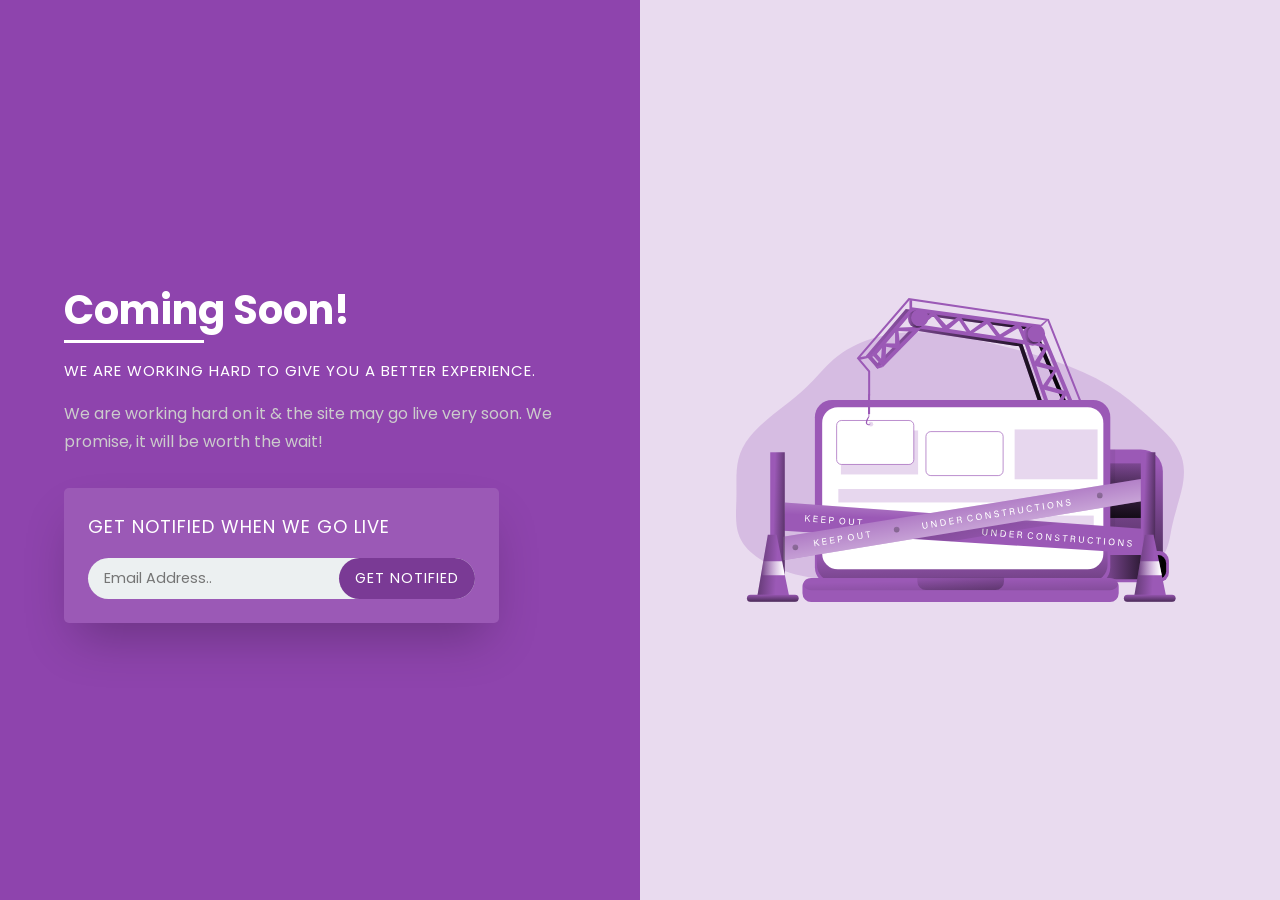
<file: COMING SOON/coming-soon/index.html>
<!DOCTYPE html>
<html lang="en">
<head>
    <meta charset="UTF-8">
    <meta name="viewport" content="width=device-width, initial-scale=1.0">
    <link rel="stylesheet" href="style.css">
    <link href="https://fonts.googleapis.com/css?family=Poppins:400,600&display=swap" rel="stylesheet">
    <title>Coming Soon</title>
</head>
<body>
    <div class="uc__wrapper">
        <div class="uc__details">
            <h1 class="title">Coming Soon!</h1>
            <h3 class="intro">
                We are working hard to give you a better experience.
            </h3>
            <p class="uc__description">
                We are working hard on it & the site may go live very soon. We promise, it will be worth the wait!
            </p>
            <div class="uc__subscribe">
                <h3>Get Notified When We Go Live</h3>
                <div class="uc__form">
                    <form action="#">
                        <input type="email" class="email" placeholder="Email Address..">
                        <input type="submit" class="submit" value="Get Notified">
                    </form>
                </div>
            </div>
        </div>
        <div class="uc__art">
            <img src="under_construction.svg" alt="">
        </div>
    </div>
</body>
</html>
</file>
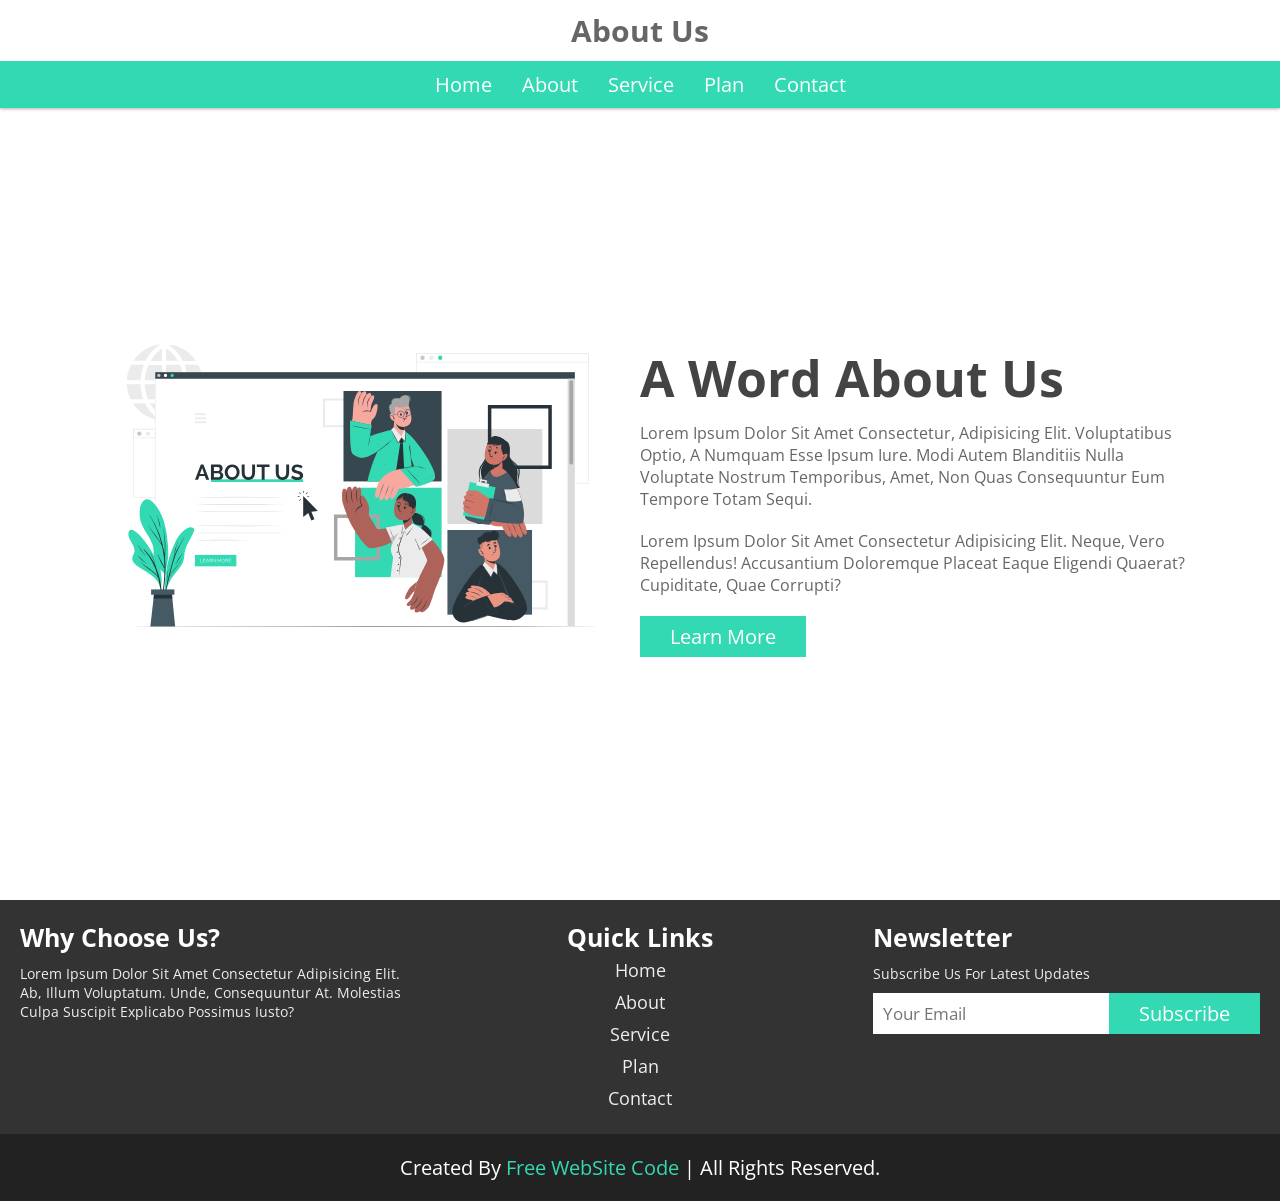
<file: Multi-Page Website/about.html>
<!DOCTYPE html>
<html lang="en">
<head>
    <meta charset="UTF-8">
    <meta name="viewport" content="width=device-width, initial-scale=1.0">
    <title>about</title>

    <!-- font awesome cdn link  -->
    <link rel="stylesheet" href="https://cdnjs.cloudflare.com/ajax/libs/font-awesome/5.15.2/css/all.min.css">

    <!-- custom css file link  -->
    <link rel="stylesheet" href="style.css">

</head>
<body>
    
<!-- header section starts  -->

<header>

    <h1 class="heading">about us</h1>

    <div id="menu" class="fas fa-bars"></div>

    <nav class="navbar">
        <ul>
            <li><a href="home.html">home</a></li>
            <li><a href="about.html">about</a></li>
            <li><a href="service.html">service</a></li>
            <li><a href="plan.html">plan</a></li>
            <li><a href="contact.html">contact</a></li>
        </ul>
    </nav>

</header>

<!-- header section ends -->

<!-- about section start  -->

<section class="about">

    <div class="image">
        <img src="images/about-img.svg" alt="">
    </div>

    <div class="content">
        <h1>a word about us</h1>
        <p>Lorem ipsum dolor sit amet consectetur, adipisicing elit. Voluptatibus optio, a numquam esse ipsum iure. Modi autem blanditiis nulla voluptate nostrum temporibus, amet, non quas consequuntur eum tempore totam sequi.</p>
        <p>Lorem ipsum dolor sit amet consectetur adipisicing elit. Neque, vero repellendus! Accusantium doloremque placeat eaque eligendi quaerat? Cupiditate, quae corrupti?</p>
        <a href="#"><button class="btn">learn more</button></a>
    </div>

</section>

<!-- about section ends -->


<div class="footer">

    <div class="box-container">

        <div class="box">
            <h3>why choose us?</h3>
            <p>Lorem ipsum dolor sit amet consectetur adipisicing elit. Ab, illum voluptatum. Unde, consequuntur at. Molestias culpa suscipit explicabo possimus iusto?</p>
        </div>

        <div class="box">
            <h3>quick links</h3>
            <a href="#">home</a>
            <a href="#">about</a>
            <a href="#">service</a>
            <a href="#">plan</a>
            <a href="#">contact</a>
        </div>

        <div class="box">
            <h3>newsletter</h3>
            <p>subscribe us for latest updates</p>
            <form action="">
                <input type="email" placeholder="your email">
                <input type="submit" class="btn" value="subscribe">
            </form>
        </div>

    </div>

    <h1 class="credit"> created by <a href="#" target="_blank">Free WebSite Code </a> | all rights reserved. </h1>

</div>



<!-- jquery cdn link  -->
<script src="https://cdnjs.cloudflare.com/ajax/libs/jquery/3.6.0/jquery.min.js"></script>

<!-- custom js file link  -->
<script src="script.js"></script>

</body>
</html>
</file>
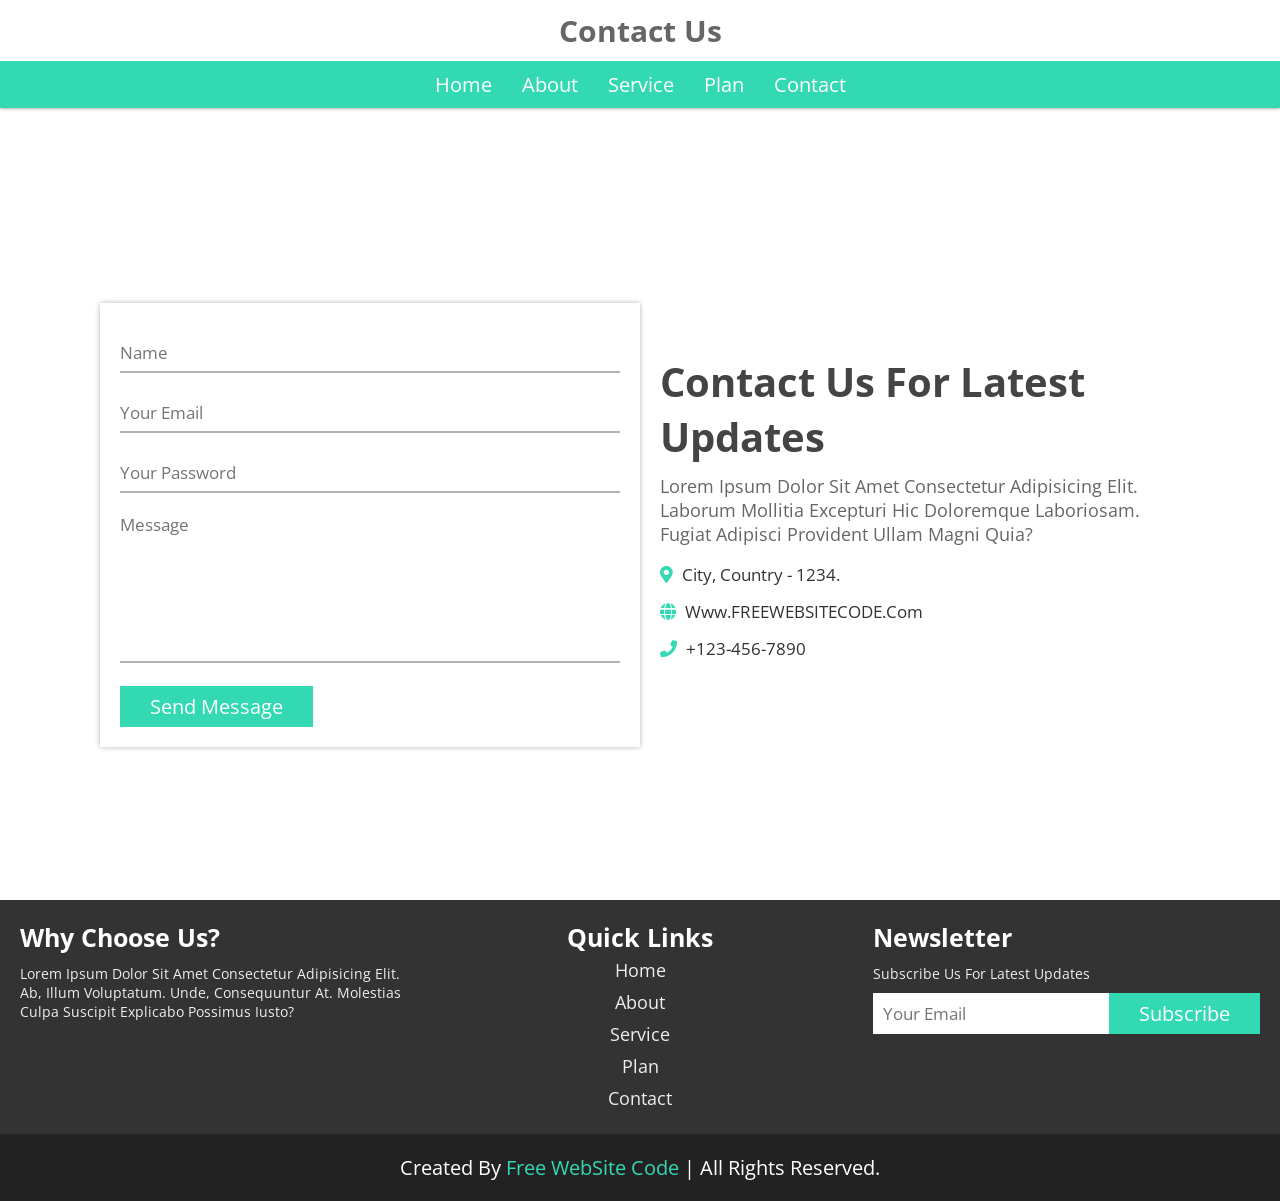
<file: Multi-Page Website/contact.html>
<!DOCTYPE html>
<html lang="en">
<head>
    <meta charset="UTF-8">
    <meta name="viewport" content="width=device-width, initial-scale=1.0">
    <title>contact</title>

    <!-- font awesome cdn link  -->
    <link rel="stylesheet" href="https://cdnjs.cloudflare.com/ajax/libs/font-awesome/5.15.2/css/all.min.css">

    <!-- custom css file link  -->
    <link rel="stylesheet" href="style.css">

</head>
<body>
    
<!-- header section starts  -->

<header>

    <h1 class="heading">contact us</h1>

    <div id="menu" class="fas fa-bars"></div>

    <nav class="navbar">
        <ul>
            <li><a href="home.html">home</a></li>
            <li><a href="about.html">about</a></li>
            <li><a href="service.html">service</a></li>
            <li><a href="plan.html">plan</a></li>
            <li><a href="contact.html">contact</a></li>
        </ul>
    </nav>

</header>

<!-- header section ends -->

<!-- contact section starts  -->

<section class="contact">

    <form action="">

        <input type="text" class="box" placeholder="name">
        <input type="email" class="box" placeholder="your email">
        <input type="password" class="box" placeholder="your password">
        <textarea name="" id="" cols="30" rows="10" class="box message" placeholder="message"></textarea>
    
        <input type="submit" class="btn" value="send message">
    
    </form>
    
    <div class="content">
    
        <h3>contact us for latest updates</h3>
        <p>Lorem ipsum dolor sit amet consectetur adipisicing elit. Laborum mollitia excepturi hic doloremque laboriosam. Fugiat adipisci provident ullam magni quia?</p>
        <div class="icons">
            <i class="fas fa-map-marker-alt"></i> city, country - 1234.
        </div>
        <div class="icons">
            <i class="fas fa-globe"></i> www.FREEWEBSITECODE.com
        </div>
        <div class="icons">
            <i class="fas fa-phone"></i> +123-456-7890
        </div>
    
    </div>

</section>

<!-- contact section ends -->

<div class="footer">

    <div class="box-container">

        <div class="box">
            <h3>why choose us?</h3>
            <p>Lorem ipsum dolor sit amet consectetur adipisicing elit. Ab, illum voluptatum. Unde, consequuntur at. Molestias culpa suscipit explicabo possimus iusto?</p>
        </div>

        <div class="box">
            <h3>quick links</h3>
            <a href="#">home</a>
            <a href="#">about</a>
            <a href="#">service</a>
            <a href="#">plan</a>
            <a href="#">contact</a>
        </div>

        <div class="box">
            <h3>newsletter</h3>
            <p>subscribe us for latest updates</p>
            <form action="">
                <input type="email" placeholder="your email">
                <input type="submit" class="btn" value="subscribe">
            </form>
        </div>

    </div>

    <h1 class="credit"> created by <a href="# target="_blank">Free WebSite Code </a> | all rights reserved. </h1>

</div>


<!-- jquery cdn link  -->
<script src="https://cdnjs.cloudflare.com/ajax/libs/jquery/3.6.0/jquery.min.js"></script>

<!-- custom js file link  -->
<script src="script.js"></script>

</body>
</html>
</file>
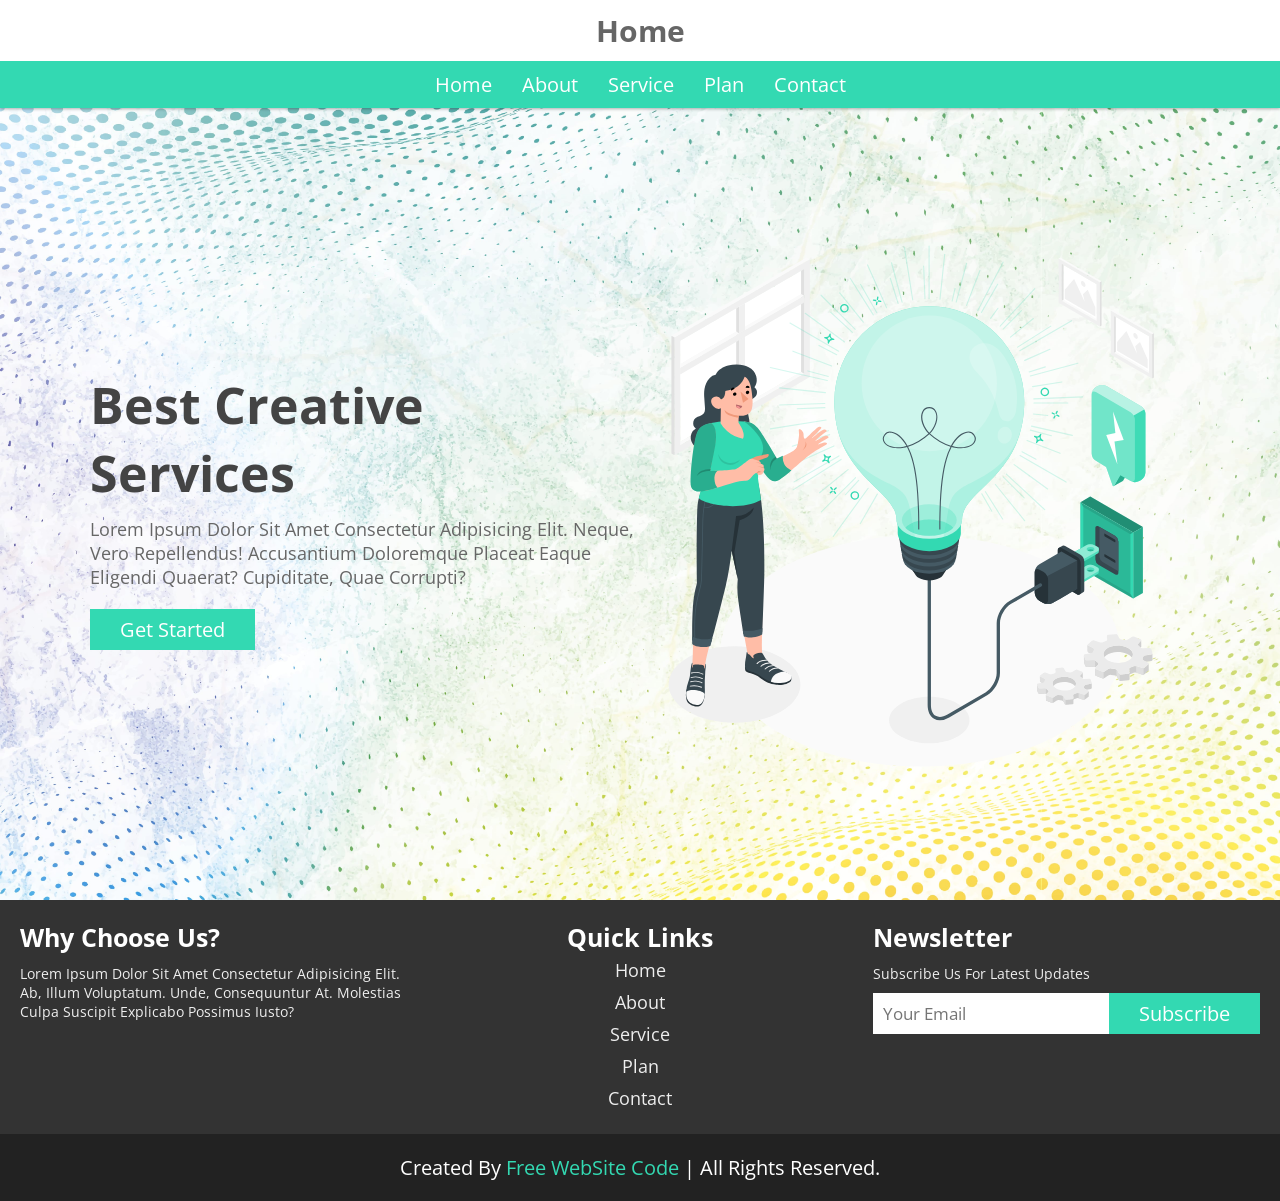
<file: Multi-Page Website/home.html>
<!DOCTYPE html>
<html lang="en">
<head>
    <meta charset="UTF-8">
    <meta name="viewport" content="width=device-width, initial-scale=1.0">
    <title>home</title>

    <!-- font awesome cdn link  -->
    <link rel="stylesheet" href="https://cdnjs.cloudflare.com/ajax/libs/font-awesome/5.15.2/css/all.min.css">

    <!-- custom css file link  -->
    <link rel="stylesheet" href="style.css">

</head>
<body>
    
<!-- header section starts  -->

<header>

    <h1 class="heading">home</h1>

    <div id="menu" class="fas fa-bars"></div>

    <nav class="navbar">
        <ul>
            <li><a href="home.html">home</a></li>
            <li><a href="about.html">about</a></li>
            <li><a href="service.html">service</a></li>
            <li><a href="plan.html">plan</a></li>
            <li><a href="contact.html">contact</a></li>
        </ul>
    </nav>

</header>

<!-- header section ends -->

<!-- home section starts   -->

<section class="home">
    
    <div class="content">
        
        <h1>Best creative services </h1>
        <p>Lorem ipsum dolor sit amet consectetur adipisicing elit. Neque, vero repellendus! Accusantium doloremque placeat eaque eligendi quaerat? Cupiditate, quae corrupti?</p>
        <a href="#"><button class="btn">get started</button></a>
    </div>

    <div class="image">
        <img src="images/hero-img.svg" alt="">
    </div>

</section>

<!-- home section ends -->

<!-- footer section starts  -->

<div class="footer">

    <div class="box-container">

        <div class="box">
            <h3>why choose us?</h3>
            <p>Lorem ipsum dolor sit amet consectetur adipisicing elit. Ab, illum voluptatum. Unde, consequuntur at. Molestias culpa suscipit explicabo possimus iusto?</p>
        </div>

        <div class="box">
            <h3>quick links</h3>
            <a href="#">home</a>
            <a href="#">about</a>
            <a href="#">service</a>
            <a href="#">plan</a>
            <a href="#">contact</a>
        </div>

        <div class="box">
            <h3>newsletter</h3>
            <p>subscribe us for latest updates</p>
            <form action="">
                <input type="email" placeholder="your email">
                <input type="submit" class="btn" value="subscribe">
            </form>
        </div>

    </div>

    <!-- <div>
        <h1 class="credit"> created by <a href="https://freewebsitecode.com/" target="_blank">Free WebSite Code <br></a> | all rights reserved. </h1>
    </div> -->

    <h1 class="credit"> created by <a href="#" target="_blank">Free WebSite Code </a> | all rights reserved.<br> </h1>
    
    
    
</div>

<!-- footer section ends -->



<!-- jquery cdn link  -->
<script src="https://cdnjs.cloudflare.com/ajax/libs/jquery/3.6.0/jquery.min.js"></script>

<!-- custom js file link  -->
<script src="script.js"></script>

</body>
</html>
</file>
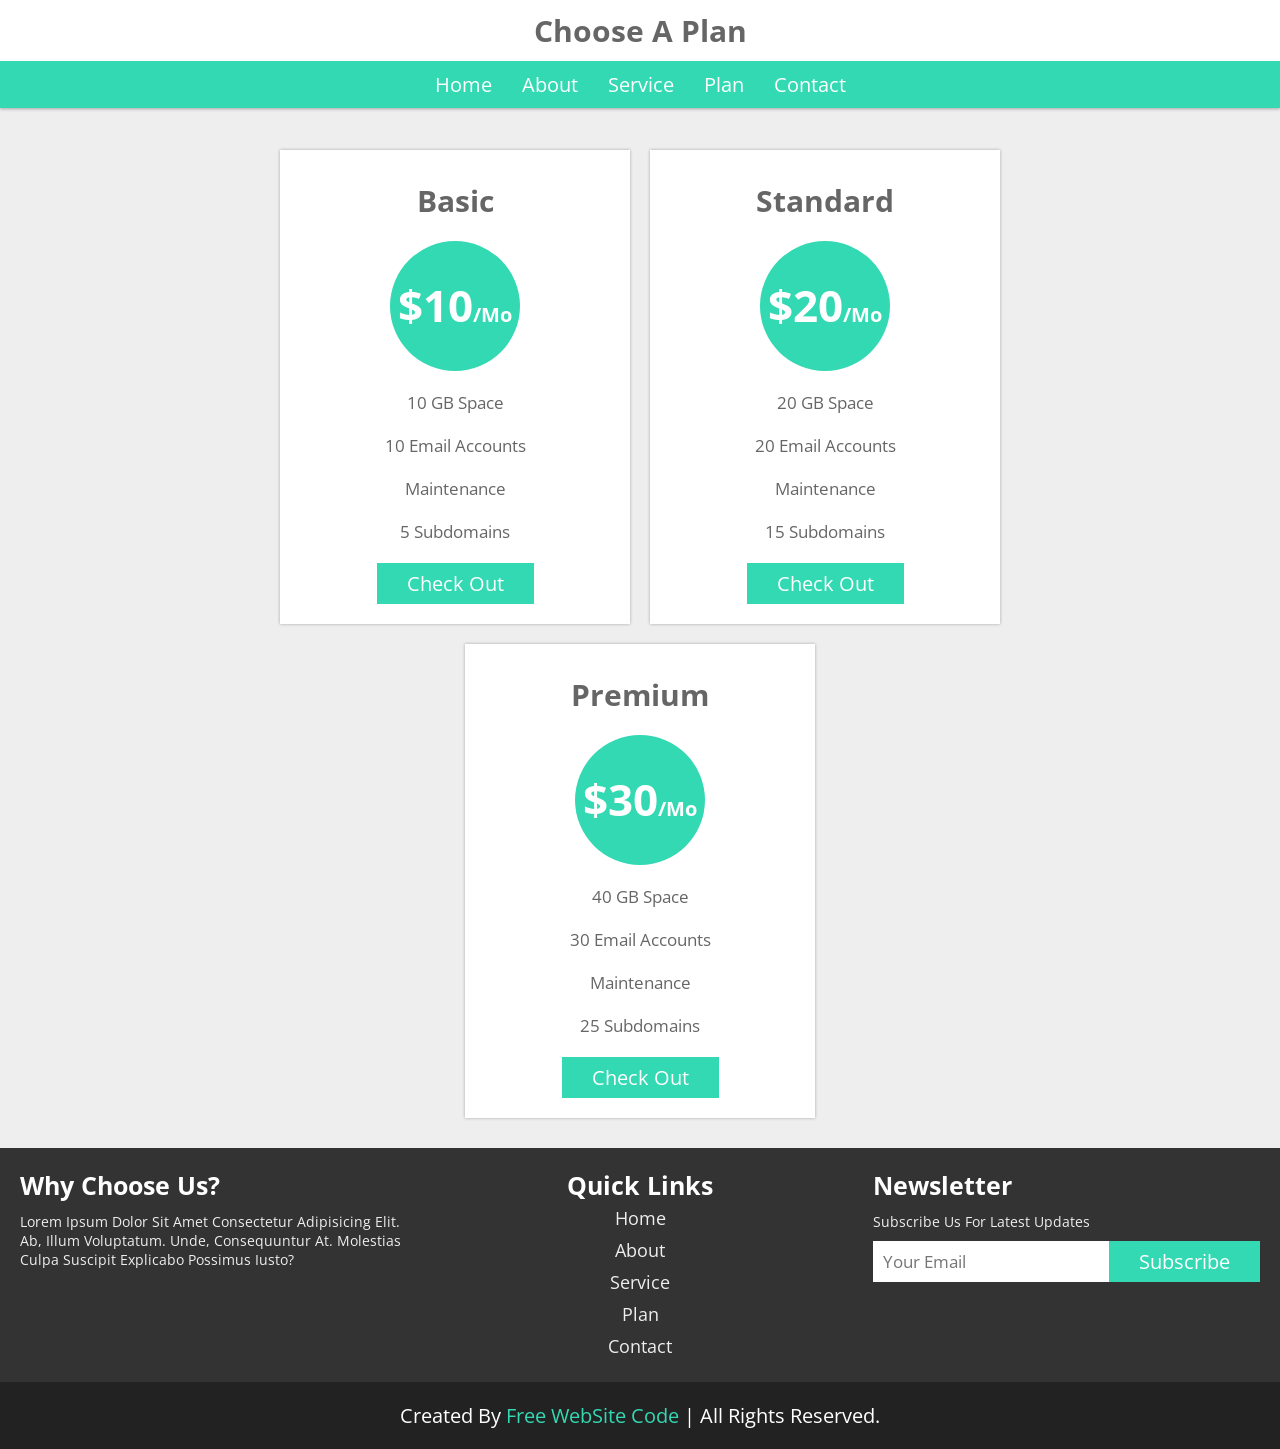
<file: Multi-Page Website/plan.html>
<!DOCTYPE html>
<html lang="en">
<head>
    <meta charset="UTF-8">
    <meta name="viewport" content="width=device-width, initial-scale=1.0">
    <title>plan</title>

    <!-- font awesome cdn link  -->
    <link rel="stylesheet" href="https://cdnjs.cloudflare.com/ajax/libs/font-awesome/5.15.2/css/all.min.css">

    <!-- custom css file link  -->
    <link rel="stylesheet" href="style.css">

</head>
<body>
    
<!-- header section starts  -->

<header>

    <h1 class="heading">choose a plan</h1>

    <div id="menu" class="fas fa-bars"></div>

    <nav class="navbar">
        <ul>
            <li><a href="home.html">home</a></li>
            <li><a href="about.html">about</a></li>
            <li><a href="service.html">service</a></li>
            <li><a href="plan.html">plan</a></li>
            <li><a href="contact.html">contact</a></li>
        </ul>
    </nav>

</header>

<!-- header section ends -->

<!-- plan section starts  -->

<section class="plan">

    <div class="box-container">

        <div class="box">
            <h3 class="title">basic</h3>
            <div class="price">
                <h1>$10<span>/mo</span></h1>
            </div>
            <ul>
                <li>10 GB space</li>
                <li>10 Email Accounts</li>
                <li>Maintenance</li>
                <li>5 Subdomains</li>
            </ul>
            <a href="#"><button class="btn">check out</button></a>
        </div>

        <div class="box">
            <h3 class="title">standard</h3>
            <div class="price">
                <h1>$20<span>/mo</span></h1>
            </div>
            <ul>
                <li>20 GB space</li>
                <li>20 Email Accounts</li>
                <li>Maintenance</li>
                <li>15 Subdomains</li>
            </ul>
            <a href="#"><button class="btn">check out</button></a>
        </div>

        <div class="box">
            <h3 class="title">premium</h3>
            <div class="price">
                <h1>$30<span>/mo</span></h1>
            </div>
            <ul>
                <li>40 GB space</li>
                <li>30 Email Accounts</li>
                <li>Maintenance</li>
                <li>25 Subdomains</li>
            </ul>
            <a href="#"><button class="btn">check out</button></a>
        </div>

    </div>

</section>

<!-- plan section ends -->


<div class="footer">

    <div class="box-container">

        <div class="box">
            <h3>why choose us?</h3>
            <p>Lorem ipsum dolor sit amet consectetur adipisicing elit. Ab, illum voluptatum. Unde, consequuntur at. Molestias culpa suscipit explicabo possimus iusto?</p>
        </div>

        <div class="box">
            <h3>quick links</h3>
            <a href="#">home</a>
            <a href="#">about</a>
            <a href="#">service</a>
            <a href="#">plan</a>
            <a href="#">contact</a>
        </div>

        <div class="box">
            <h3>newsletter</h3>
            <p>subscribe us for latest updates</p>
            <form action="">
                <input type="email" placeholder="your email">
                <input type="submit" class="btn" value="subscribe">
            </form>
        </div>

    </div>

    <h1 class="credit"> created by <a href="#" target="_blank">Free WebSite Code </a> | all rights reserved. </h1>

</div>


<!-- jquery cdn link  -->
<script src="https://cdnjs.cloudflare.com/ajax/libs/jquery/3.6.0/jquery.min.js"></script>

<!-- custom js file link  -->
<script src="script.js"></script>

</body>
</html>
</file>
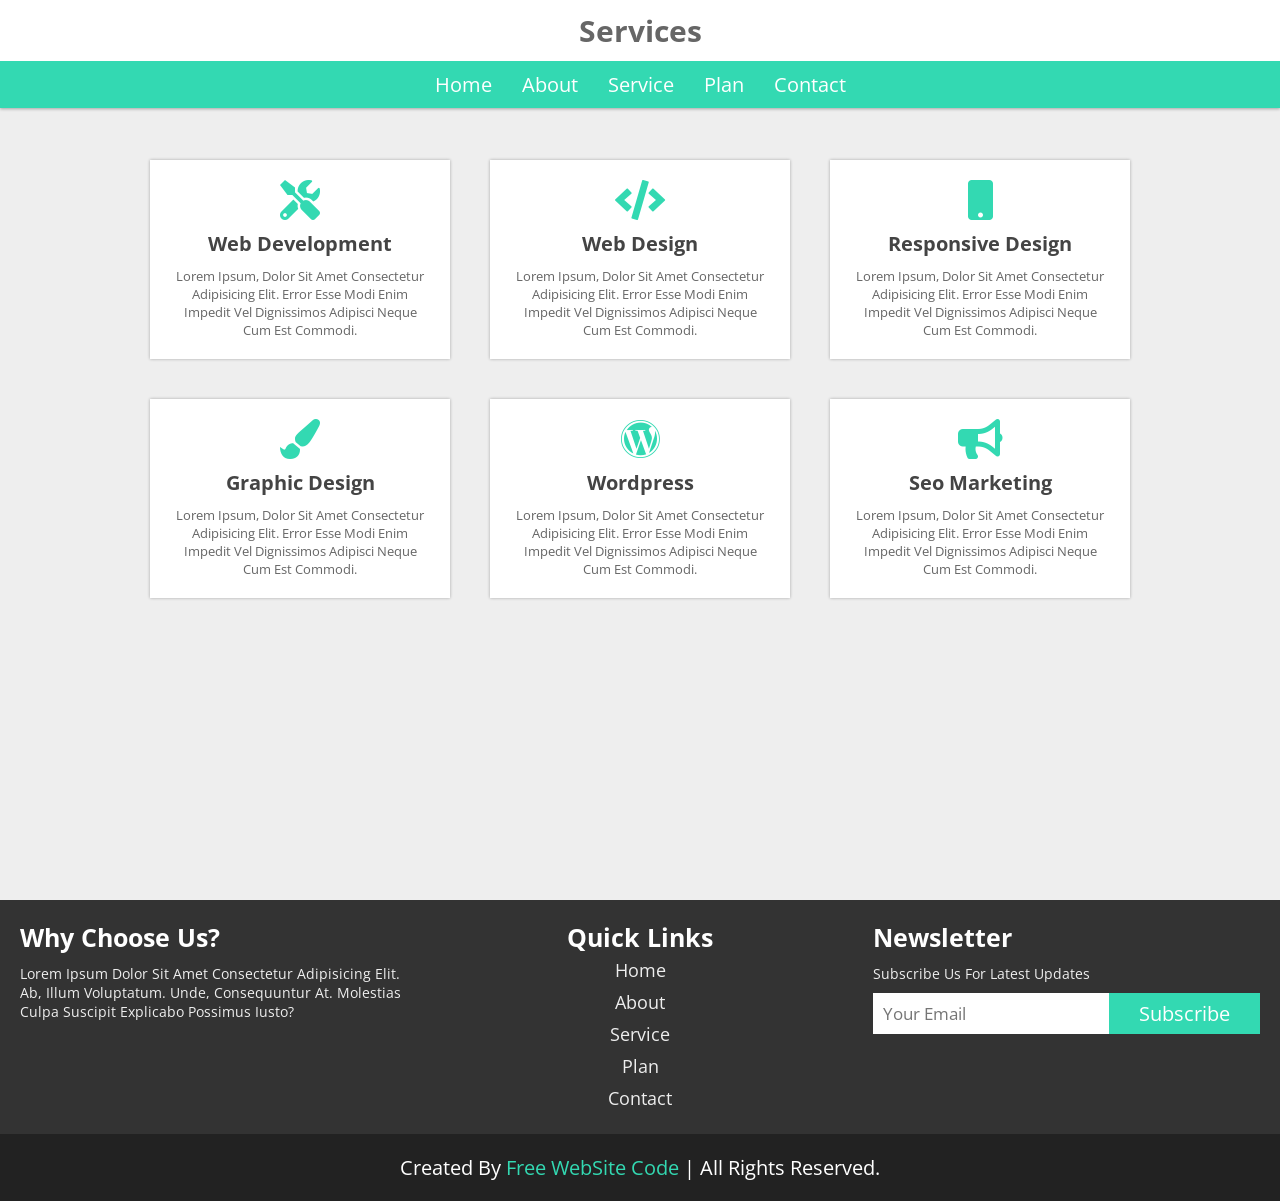
<file: Multi-Page Website/service.html>
<!DOCTYPE html>
<html lang="en">
<head>
    <meta charset="UTF-8">
    <meta name="viewport" content="width=device-width, initial-scale=1.0">
    <title>service</title>

    <!-- font awesome cdn link  -->
    <link rel="stylesheet" href="https://cdnjs.cloudflare.com/ajax/libs/font-awesome/5.15.2/css/all.min.css">

    <!-- custom css file link  -->
    <link rel="stylesheet" href="style.css">

</head>
<body>
    
<!-- header section starts  -->

<header>

    <h1 class="heading">services</h1>

    <div id="menu" class="fas fa-bars"></div>

    <nav class="navbar">
        <ul>
            <li><a href="home.html">home</a></li>
            <li><a href="about.html">about</a></li>
            <li><a href="service.html">service</a></li>
            <li><a href="plan.html">plan</a></li>
            <li><a href="contact.html">contact</a></li>
        </ul>
    </nav>

</header>

<!-- header section ends -->

<!-- service section starts  -->

<section class="service">

    <div class="box-container">

        <div class="box">
            <i class="fas fa-tools"></i>
            <h3>web development</h3>
            <p>Lorem ipsum, dolor sit amet consectetur adipisicing elit. Error esse modi enim impedit vel dignissimos adipisci neque cum est commodi.</p>
        </div>

        <div class="box">
            <i class="fas fa-code"></i>
            <h3>web design</h3>
            <p>Lorem ipsum, dolor sit amet consectetur adipisicing elit. Error esse modi enim impedit vel dignissimos adipisci neque cum est commodi.</p>
        </div>

        <div class="box">
            <i class="fas fa-mobile"></i>
            <h3>responsive design</h3>
            <p>Lorem ipsum, dolor sit amet consectetur adipisicing elit. Error esse modi enim impedit vel dignissimos adipisci neque cum est commodi.</p>
        </div>

        <div class="box">
            <i class="fas fa-paint-brush"></i>
            <h3>graphic design</h3>
            <p>Lorem ipsum, dolor sit amet consectetur adipisicing elit. Error esse modi enim impedit vel dignissimos adipisci neque cum est commodi.</p>
        </div>

        <div class="box">
            <i class="fab fa-wordpress"></i>
            <h3>wordpress</h3>
            <p>Lorem ipsum, dolor sit amet consectetur adipisicing elit. Error esse modi enim impedit vel dignissimos adipisci neque cum est commodi.</p>
        </div>

        <div class="box">
            <i class="fas fa-bullhorn"></i>
            <h3>seo marketing</h3>
            <p>Lorem ipsum, dolor sit amet consectetur adipisicing elit. Error esse modi enim impedit vel dignissimos adipisci neque cum est commodi.</p>
        </div>

    </div>

</section>

<!-- service section ends -->


<div class="footer">

    <div class="box-container">

        <div class="box">
            <h3>why choose us?</h3>
            <p>Lorem ipsum dolor sit amet consectetur adipisicing elit. Ab, illum voluptatum. Unde, consequuntur at. Molestias culpa suscipit explicabo possimus iusto?</p>
        </div>

        <div class="box">
            <h3>quick links</h3>
            <a href="#">home</a>
            <a href="#">about</a>
            <a href="#">service</a>
            <a href="#">plan</a>
            <a href="#">contact</a>
        </div>

        <div class="box">
            <h3>newsletter</h3>
            <p>subscribe us for latest updates</p>
            <form action="">
                <input type="email" placeholder="your email">
                <input type="submit" class="btn" value="subscribe">
            </form>
        </div>

    </div>

    <h1 class="credit"> created by <a href="#" target="_blank">Free WebSite Code </a> | all rights reserved. </h1>

</div>


<!-- jquery cdn link  -->
<script src="https://cdnjs.cloudflare.com/ajax/libs/jquery/3.6.0/jquery.min.js"></script>

<!-- custom js file link  -->
<script src="script.js"></script>

</body>
</html>
</file>
<file: COMING SOON/coming-soon/style.css>
* {
    margin: 0;
    padding: 0;
    box-sizing: border-box;
}

html, body {
    height: 100%;
}

body {
    font-size: 1rem;
    line-height: 1.65;
    font-family: 'Poppins', sans-serif;
    background: linear-gradient(to right, #8e44ad 50%, #e9dbef 50%);
    color: #fff;
}

/*Main Styles*/

.uc__wrapper {
    height: 100vh;
    display: flex;
    justify-content: space-between;
}

.uc__details {
    flex-basis: 50%;
    display: flex;
    flex-direction: column;
    padding: 0 4rem;
    align-items: flex-start;
    justify-content: center;
}

.uc__art {
    flex-basis: 50%;
    display: flex;
    align-items: center;
    justify-content: center;
}

.uc__art img {
    width: 70%;
}

.title {
    display: inline-block;
    font-size: 40px;
    position: relative;
    margin-bottom: 1rem;
}

.title::after {
    content: '';
    position: absolute;
    bottom: 0;
    left: 0;
    height: 3px;
    background-color: #fff;
    width: 140px;
}

.intro {
    font-size: 15px;
    font-weight: normal;
    text-transform: uppercase;
    letter-spacing: 1px;
    margin-bottom: 1rem;
}

.uc__description {
    margin-bottom: 2rem;
    line-height: 1.77;
    color: #ccc;
}

.uc__subscribe {
    background-color: #9b59b6;
    padding: 1.5rem;
    width: 85%;
    border-radius: 5px;
    box-shadow: 0 25px 50px -12px rgba(0, 0, 0, .25);
}

.uc__subscribe h3 {
    font-weight: normal;
    text-transform: uppercase;
    font-size: 18px;
    letter-spacing: 1px;
    margin-bottom: 1rem;
}

.uc__form {
    position: relative;
}

.uc__form input {
    font-family: inherit;
    outline: none;
    font-size: 90%;
    padding: 10px 1rem;
    border: none;
    display: block;
    border-radius: 25px;
}

.uc__form .email {
    width: 100%;
    background-color: #ecf0f1;
}

.uc__form .submit {
    position: absolute;
    top: 0;
    right: 0;
    background-color: #7a3a95;
    color: #fff;
    text-transform: uppercase;
    letter-spacing: 1px;
    cursor: pointer;
    transition: background-color .22s ease;
}

.uc__form .submit:hover {
    background-color: #8e44ad;
}
</file>
<file: Multi-Page Website/style.css>
@import url('https://fonts.googleapis.com/css2?family=Open+Sans:wght@300;400;600;700&display=swap');

:root{
    --orange:#33d9b2;
}

*{
    font-family: 'Open Sans', sans-serif;
    margin:0; padding:0;
    box-sizing: border-box;
    text-decoration: none;
    outline:none;
    border:none;
    text-transform: capitalize;
    transition: all .2s linear;
}

*::selection{
    background:var(--orange);
    color:#fff;
}

html{
    font-size: 62.5%;
    overflow-x: hidden;
}

section{
    padding:0 7%;
    padding-top: 12rem;
}

.btn{
    font-size: 2rem;
    padding:.7rem 3rem;
    background:var(--orange);
    color:#fff;
    margin-top: 1rem;
    cursor: pointer;
}

.btn:hover{
    background:#333;
}

header{
    position: fixed;
    top:0; left: 0;
    z-index: 1000;
    background:#fff;
    box-shadow: 0 .1rem .3rem rgba(0,0,0,.3);
    width:100%;
}

header .heading{
    font-size: 3rem;
    color:#666;
    padding:1rem;
    text-align: center;
}

header #menu{
    font-size: 3rem;
    color:#666;
    cursor: pointer;
    margin:1rem;
    display: none;
}

header .navbar ul{
    display: flex;
    align-items: center;
    justify-content: center;
    list-style: none;
    background:var(--orange);
    padding:1rem; 
}

header .navbar ul li{
    margin:0 1.5rem;
}

header .navbar ul li a{
    font-size: 2rem;
    color:#fff;
}

header .navbar ul li a:hover{
    color:black;
}

.home{
    min-height: 100vh;
    display: flex;
    align-items: center;
    justify-content: space-around;
    background:url(images/home-bg.jpg) no-repeat;
    background-size: cover;
    background-position: center;
    background-attachment: fixed;
    flex-wrap: wrap;
}

.home .image{
    flex:1 1 40rem;
}

.home .image img{
    width:100%;
}

.home .content{
    flex:1 1 40rem;
}

.home .content h1{
    font-size: 5rem;
    color:#444;
}

.home .content p{
    font-size: 1.8rem;
    color:#666;
    padding:1rem 0;
}

.about{
    min-height: 100vh;
    display: flex;
    align-items: center;
    justify-content: space-around;
    flex-wrap: wrap;
    padding-bottom: 2rem;
}

.about .image{
    flex:1 1 40rem;
}

.about .image img{
    width:100%;
}

.about .content{
    flex:1 1 40rem;
}

.about .content h1{
    font-size: 5rem;
    color:#444;
}

.about .content p{
    font-size: 1.6rem;
    color:#666;
    padding:1rem 0;
}

.service{
    min-height: 100vh;
    background:#eee;
}

.service .box-container{
    display: flex;
    align-items: center;
    justify-content: center;
    flex-wrap: wrap;
    padding:2rem 0;
}

.service .box-container .box{
    background:#fff;
    margin:2rem;
    padding:1rem;
    width:30rem;
    text-align: center;
    box-shadow: 0 0 .3rem rgba(0,0,0,.3);
}

.service .box-container .box i{
    font-size: 4rem;
    padding:1rem;
    color:var(--orange);
}

.service .box-container .box h3{
    font-size: 2rem;
    color:#444;
}

.service .box-container .box p{
    font-size: 1.3rem;
    color:#666;
    padding:1rem;
}

.plan{
    min-height: 100vh;
    background:#eee;
}

.plan .box-container{
    display: flex;
    align-items: center;
    justify-content: center;
    flex-wrap: wrap;
    padding:2rem 0;
}

.plan .box-container .box{
    background:#fff;
    margin:1rem;
    padding:2rem;
    width:35rem;
    text-align: center;
    box-shadow: 0 0 .3rem rgba(0,0,0,.3);
    position: relative;
}

.plan .box-container .box .title{
    font-size: 3rem;
    color:#666;
    padding:1rem 0;
}

.plan .box-container .box .price{
    background:var(--orange);
    color:#fff;
    border-radius: 50%;
    margin:1rem auto;
    height:13rem;
    width:13rem;
    line-height: 13rem;
    text-align: center;
    font-size: 2.9rem;
}

.plan .box-container .box .price span{
    font-size: 2rem;
}

.plan .box-container .box ul li{
    color:#666;
    list-style: none;
    font-size: 1.7rem;
    padding:1rem 0;
}

.contact{
    min-height: 100vh;
    display: flex;
    align-items: center;
    justify-content: space-around;
    flex-wrap: wrap;
}

.contact form{
    flex:1 1 40rem;
    padding:2rem;
    margin:1rem;
    margin-top: 4rem;
    box-shadow: 0 0 .5rem rgba(0,0,0,.3);
}

.contact .content{
    flex:1 1 40rem;
    padding:3rem 1rem;
}

.contact form .box{
    width:100%;
    color:#333;
    height:4rem;
    font-size: 1.7rem;
    border-bottom: .2rem solid rgba(0,0,0,.3);
    text-transform: none;
    margin:1rem 0;
}

.contact form .box::placeholder{
    text-transform: capitalize;
}

.contact form .box:focus{
    border-color: var(--orange);
}

.contact form .message{
    height:15rem;
    resize: none;
}

.contact .content h3{
    font-size: 4rem;
    color:#444;
}

.contact .content p{
    font-size: 1.8rem;
    color:#666;
    padding:1rem 0;
}

.contact .content .icons{
    font-size: 1.7rem;
    color:#333;
    padding:.7rem 0;
}

.contact .content .icons i{
    padding-right: .5rem;
    color:var(--orange);
}

.footer{
    background:#333;
}

.footer .box-container{
    display: flex;
    justify-content: center;
    flex-wrap: wrap;
}

.footer .box-container .box{
    margin:2rem;
    flex:1 1 30rem;
}

.footer .box-container .box h3{
    font-size: 2.5rem;
    color:#fff;
}

.footer .box-container .box p{
    font-size: 1.4rem;
    color:#eee;
    padding:1rem 0;
}

.footer .box-container .box a{
    font-size: 1.8rem;
    color:#eee;
    padding:.4rem 0;
    display: block;
}

.footer .box-container .box a:hover{
    text-decoration: underline;
}

.footer .box-container .box:nth-child(2){
    text-align: center;
}

.footer .box-container form{
    display: flex;
    align-items: center;
}

.footer .box-container form input[type="email"]{
    height:4.1rem;
    width:100%;
    font-size: 1.7rem;
    padding:0 1rem;
}

.footer .box-container form .btn{
    margin-top: 0;
}

.footer .box-container form .btn:hover{
    color:#333;
    background:#ccc;
}

.footer .credit{
    font-size: 2rem;
    background:#222;
    text-align: center;
    color:#fff;
    padding:2rem 1rem;
    font-weight: normal;
    
}

.footer .credit a{
    color:var(--orange);
}











/* media queries  */

@media (max-width:768px){

    html{
        font-size: 55%;
    }

    .home .content{
        text-align: center;
    }

    .home .content h1{
        font-size: 4rem;
    }

    .about .content h1{
        font-size: 4rem;
    }

}

@media (max-width:500px){

    html{
        font-size: 50%;
    }

    header{
        display: flex;
        align-items: center;
        justify-content: space-between;
        padding:0 1rem;
    }

    header #menu{
        display: block;
    }

    header .navbar{
        position: fixed;
        top:6.2rem; right:-120%;
        height:100%;
        width:100%;
        border-top: .2rem solid rgba(0,0,0,.3);
    }

    header .navbar ul{
        height:100%;
        width:100%;
        flex-flow: column;
        background:#fff;
        padding-bottom: 15rem;
    }

    header .navbar ul li{
        text-align: center;
        width:100%;
        margin:1rem 0;
    }

    header .navbar ul li a{
        font-size: 4rem;
        color:#333;
        display: block;
    }

    header .navbar ul li a:hover{
        color:var(--orange);
    }

    .fa-times{
        transform: rotate(180deg);
    }

    header .navbar.nav-toggle{
        right:0;
    }

    section{
        padding-top: 5rem;
    }

    .footer .box-container .box:last-child{
        text-align: center;
    }

    .footer .box-container .box:last-child p{
        font-size: 1.7rem;
    }

    .footer .box-container .box:last-child form{
        flex-flow: column;
    }

    .footer .box-container .box:last-child form .btn{
        margin-top: 1rem;
        width:100%;
    }

}
</file>
